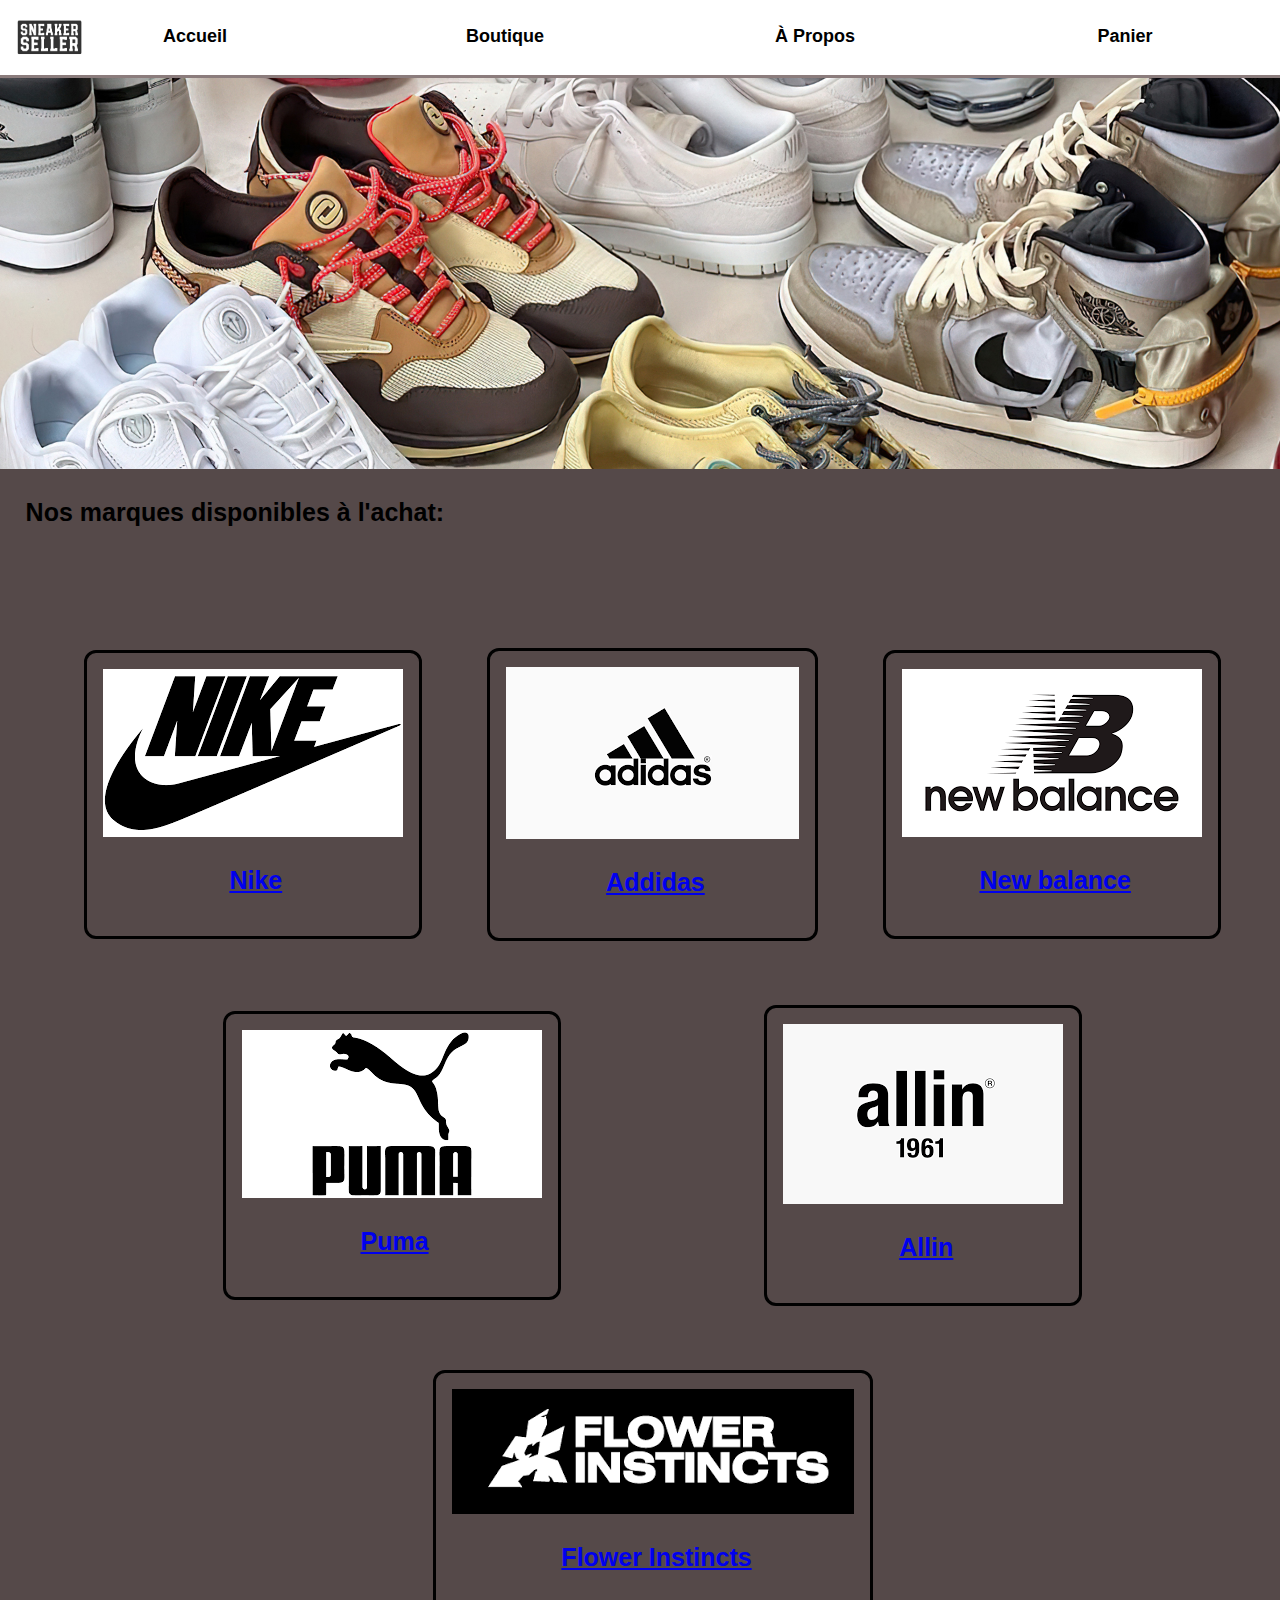
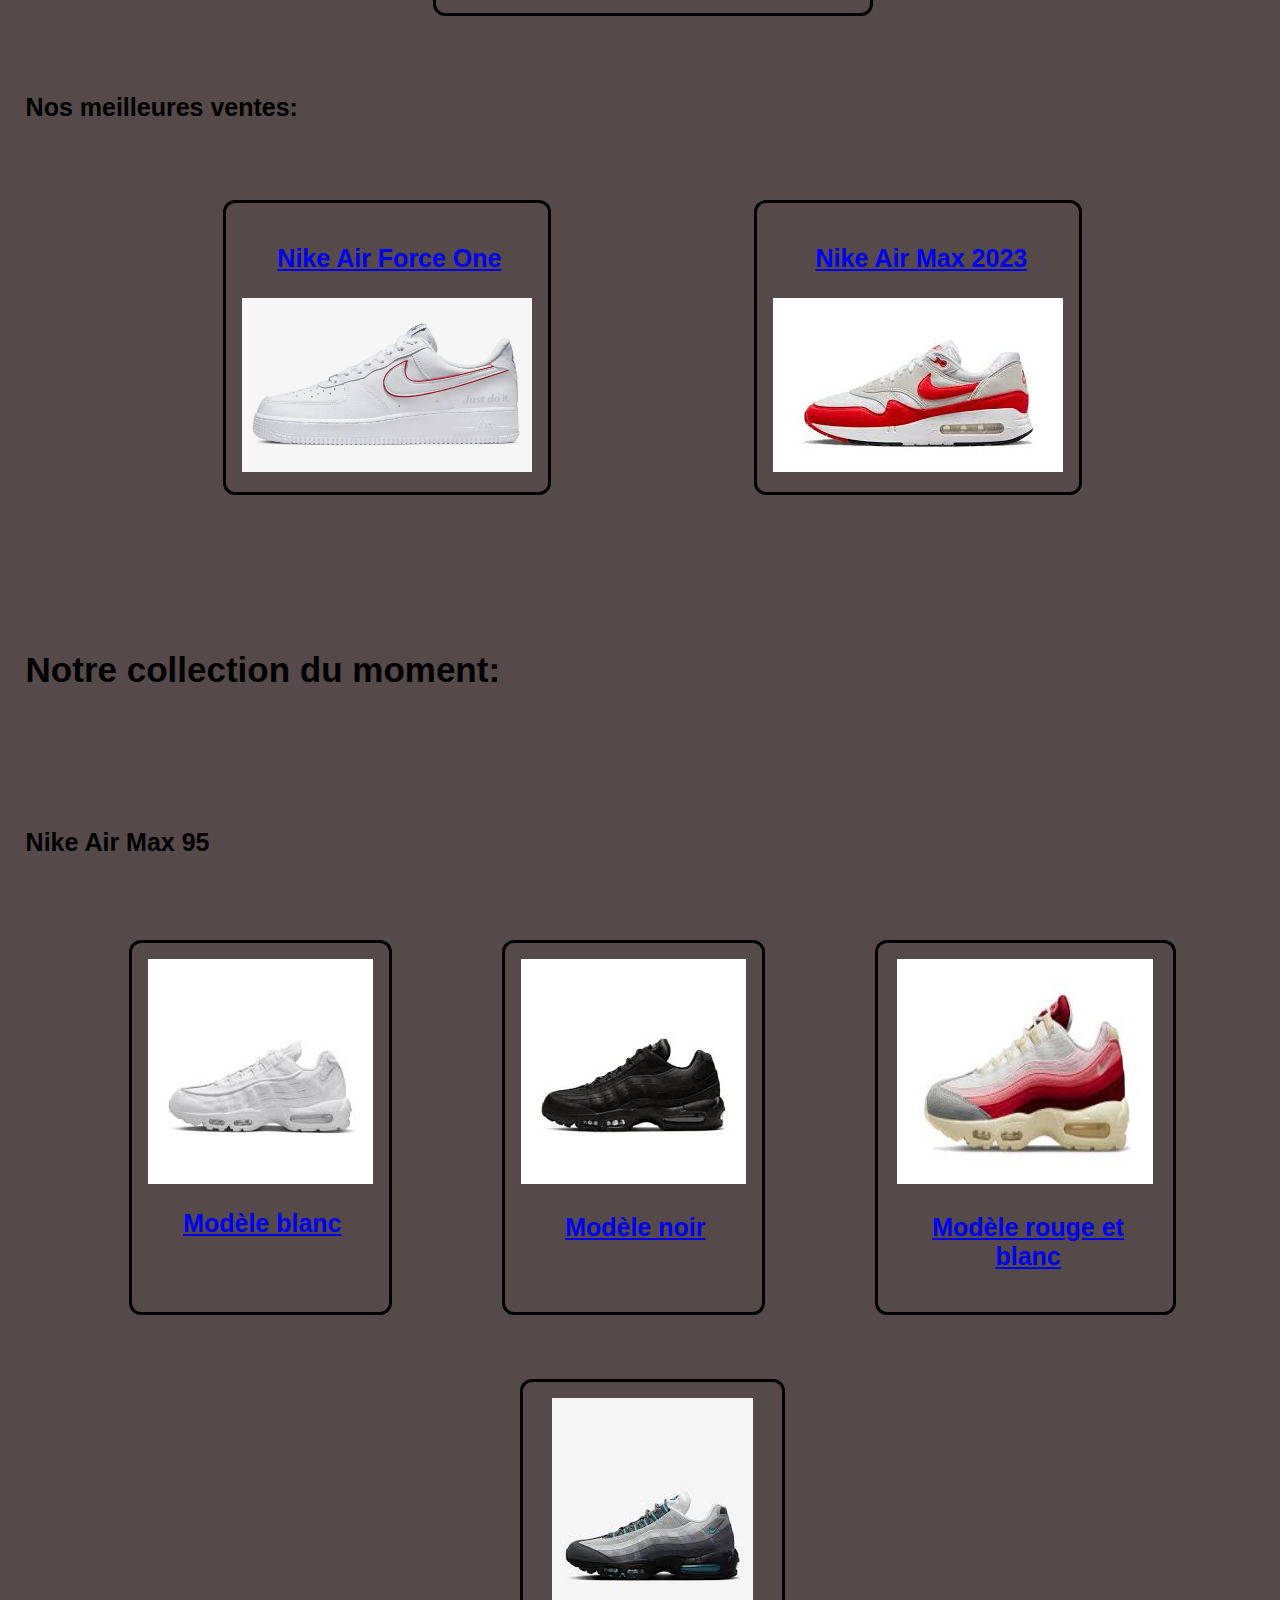
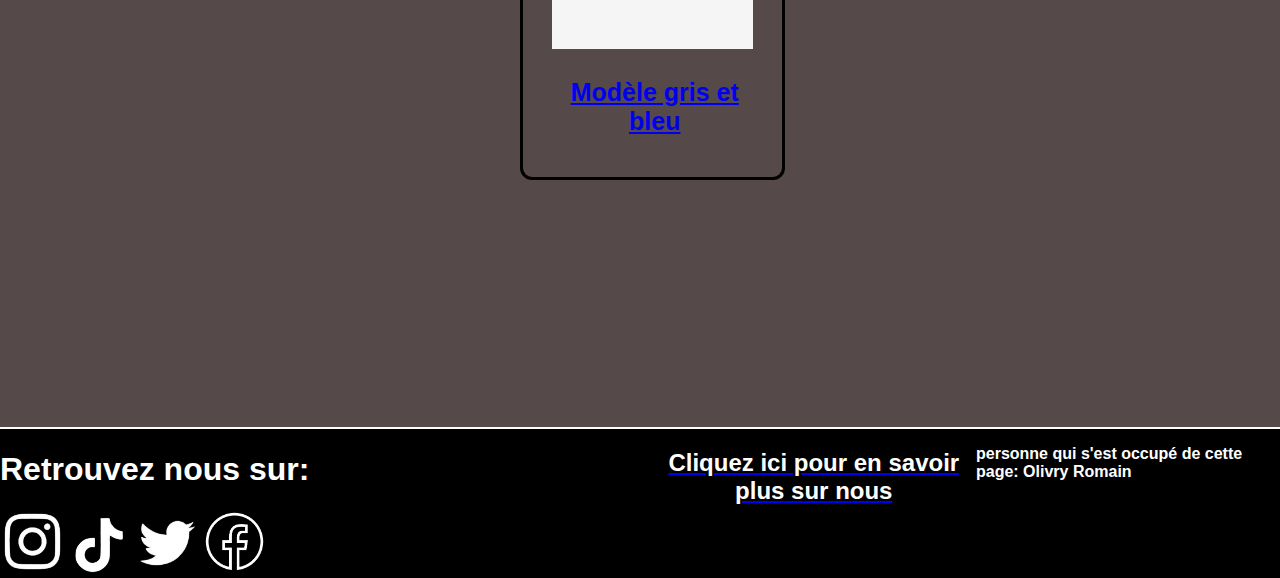
<file: index.html>
<!DOCTYPE html>
<html lang="en">
<head>
    <meta charset="UTF-8">
    <meta name="viewport" content="width=device-width, initial-scale=1.0">
    <title>Accueil</title>
    <link rel="icon" type="image/x-icon" href="image/logo.png">
    <link rel="stylesheet" href="index.css">
</head>
<body>
    <header>
        <nav class="menu">
            <ul>
                <li>
                    <div class="navbtn"><a href="index.html">Accueil</a></div>
                </li>
                <li>
                    <div class="navbtn"><a href="boutique.html">Boutique</a></div>
                </li>
                <li>
                    <div class="navbtn"><a href="aPropos.html">À Propos</a></div>
                </li>
                <li>
                    <div class="navbtn"><a href="panier.html">Panier</a></div>
                </li>
            </ul>
        </nav>
        <a href="index.html"><img class="menu3" src="image/logo.png"></a>
    </header>
        <section class="s1">
            <img class="fond" src="image/fond.jpg">
        </section>

    <section class="s2">
        <p class="presentation">Nos marques disponibles à l'achat:</p>
            <br>
            <ul class="marques">
                <div class="nike">
                    <a href="boutique.html"><img src="image/nikelogo.png" alt="">
                    <h3>Nike</h3></a>
                </div>
                <div class="addidas">
                    <a href="boutique.html"><img src="image/adidaslogo.png" alt="">
                    <h3>Addidas</h3></a>
                </div>
                <div class="NB">
                    <a href="boutique.html"><img src="image/NBlogo.png" alt="">
                    <h3>New balance</h3></a>
                </div>
                <div class="Puma">
                    <a href="boutique.html"><img src="image/pumalogo.png" alt="">
                    <h3>Puma</h3></a>
                </div>
                <div class="allin">
                    <a href="boutique.html"><img src="image/allinlogo.png" alt="">
                    <h3>Allin</h3></a>
                </div>
                <div class="FI">
                    <a href="boutique.html"><img src="image/FIlogo.png" alt="">
                    <h3>Flower Instincts</h3></a>
                </div>
            </ul>
    </section>
    <section>
        <h1 class="titre1">Nos meilleures ventes:</h1>
        <ul class="ventes">
            <div class="force1">
                <a href="boutique.html"><h3>Nike Air Force One</h3>
                <img src="image/airforceone.jpg" alt="" height="174" width="290"></a>
            </div>
            <div class="max2023">
                <a href="boutique.html"><h3>Nike Air Max 2023</h3>
                <img src="image/airmax2023.jpg" alt=""></a>
            </div>
        </ul>
    </section>
    <br>
    <br>
    <br>
    <section>
        <h1 class="titre2">Notre collection du moment:</h1>
        <br>
        <br>
        <br>
        <br>
        <br>
        <h3 class="titre3">Nike Air Max 95</h3>
        <ul class="collections">
            <div class="max951">
                <a href="boutique.html"><img src="image/airmax95B.jpg" alt="">
                <h3>Modèle blanc</h3></a>
            </div>
            <div class="max952">
                <a href="boutique.html"><img src="image/airmax95N.jpg" alt="">
                <h3>Modèle noir</h3></a>
            </div>
            <div class="max953">
                <a href="boutique.html"><img src="image/airmax95R.jpg" alt="" height="225" width="256">
                <h3>Modèle rouge et blanc</h3></a>
            </div>
            <div class="max954">
                <a href="boutique.html"><img src="image/airmax95blue.jpg" alt="">
                <h3>Modèle gris et bleu</h3></a>
            </div>
        </ul>
    </section>
    <footer>
        <div class="PiedDePage">
            <h1>Retrouvez nous sur:</h1>
            <div class="reseaux">
                <a href="#"><img src="image/instagram-removebg-preview.png" alt="" height="10%" width="10%"></a>
                <a href="#"><img src="image/tiktok-removebg-preview.png" alt=""height="9%" width="9%"></a>
                <a href="#"><img src="image/twitter-removebg-preview.png" alt=""height="10%" width="10%"></a>
                <a href="#"><img src="image/facebook.png" alt=""height="10%" width="10%"></a>
            </div>
        </div>
            <a href="aPropos.html"><h2 class="apropos"> Cliquez ici pour en savoir plus sur nous</h2></a>
        <p>personne qui s'est occupé de cette page: Olivry Romain </p>
    </footer>
</body>
</html>
</file>
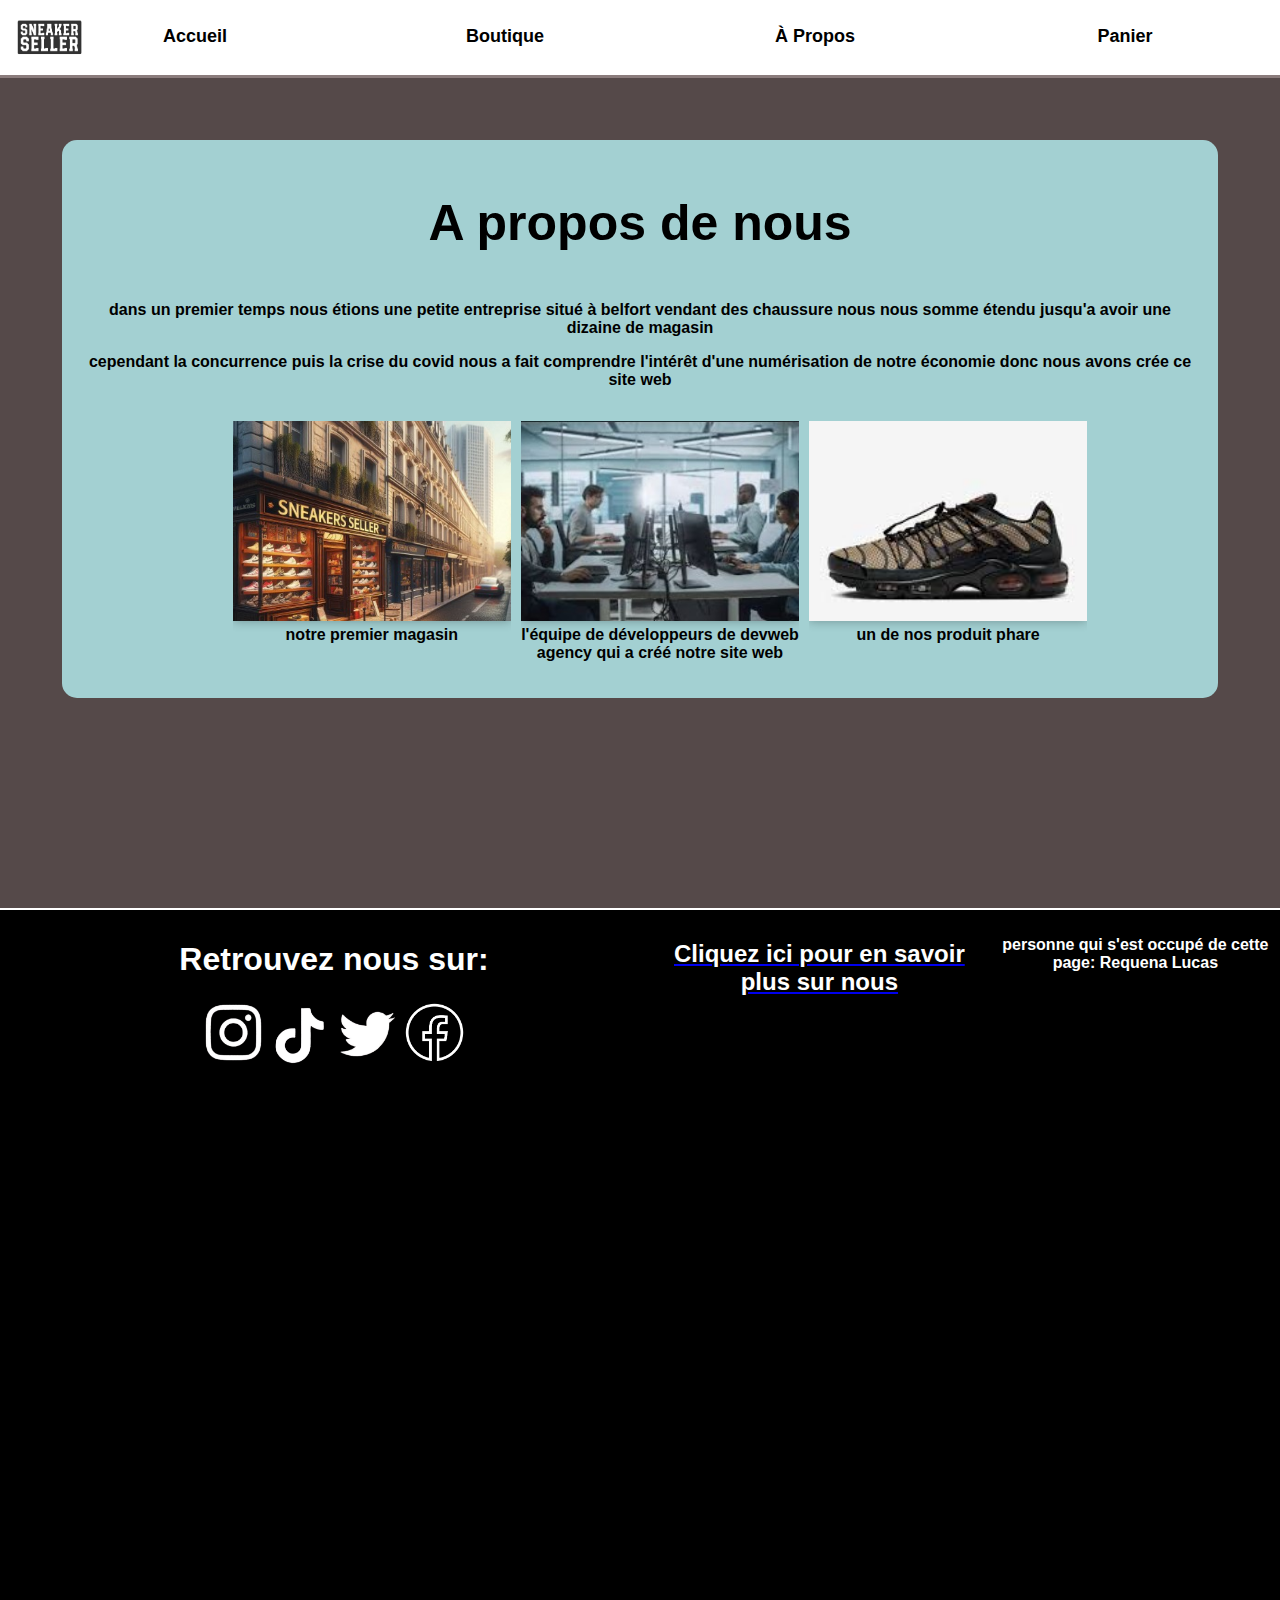
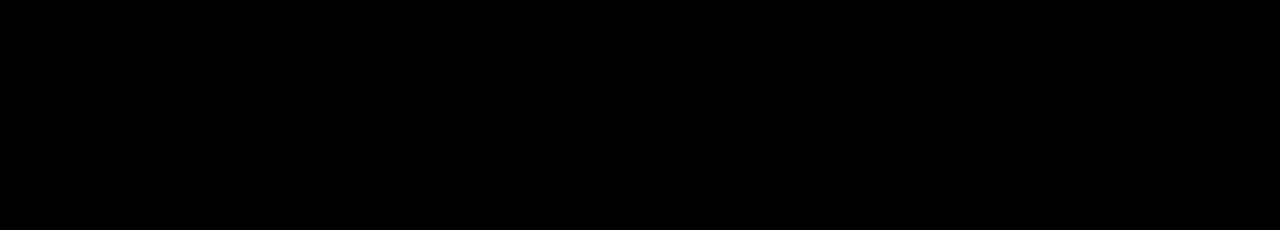
<file: aPropos.html>
<!DOCTYPE html>
<html lang="fr">
<head>
    <meta charset="UTF-8">
    <meta name="viewport" content="width=device-width, initial-scale=1.0">
    <title>A propos</title>
    <link rel="stylesheet" href="aPropos.css">
    <link rel="preconnect" href="https://fonts.googleapis.com">
    <link rel="preconnect" href="https://fonts.gstatic.com" crossorigin>
    
    <link rel="icon" type="image/x-icon" href="image/logo.png">
</head> 
<body>
    <header>
        <nav class="menu">
            <ul>
                <li>
                    <div class="navbtn"><a href="index.html">Accueil</a></div>
                </li>
                <li>
                    <div class="navbtn"><a href="boutique.html">Boutique</a></div>
                </li>
                <li>
                    <div class="navbtn"><a href="aPropos.html">À Propos</a></div>
                </li>
                <li>
                    <div class="navbtn"><a href="panier.html">Panier</a></div>
                </li>
            </ul>
        </nav>
        <a href="index.html"><img class="menu3" src="image/logo.png"></a>
    </header>

    <main class="content">
        <div class="flex-container">
            <section class="section_title">
                <h1>A propos de nous</h1>
            </section>
            <section class="description">
                <p> dans un premier temps nous étions une petite entreprise situé à belfort vendant des chaussure nous nous somme étendu jusqu'a avoir une dizaine de magasin</p>
                <p>cependant la concurrence puis la crise du covid nous a fait comprendre l'intérêt d'une numérisation de notre économie donc nous avons crée ce site web</p>
            </section>
            <section class="images">
                <ul>
                    <li>
                        <div data-text="notre premier magasin"><img src="image/ure.jpg" alt="magasin"></div>
                        <span>notre premier magasin</span>
                    </li>
                    <li>
                        <div data-text="l'équipe de développeurs de devweb agency qui a créé notre site web"><img src="image/chauss.jpg" alt="equipe dev"></div>
                        <span>l'équipe de développeurs de devweb agency qui a créé notre site web</span>
                    </li>
                    <li>
                        <div data-text="un de nos produit phare"><img src="image/chôsur.jpg" alt="chaussure"></div>
                        <span>un de nos produit phare</span>
                    </li>
                </ul>
            </section>
            
            
        </div>
    </main>
    

    <footer>
        <div class="PiedDePage">
            <h1>Retrouvez nous sur:</h1>
            <div class="reseaux">
                <a href="#"><img src="image/instagram-removebg-preview.png" alt="" height="10%" width="10%"></a>
                <a href="#"><img src="image/tiktok-removebg-preview.png" alt=""height="9%" width="9%"></a>
                <a href="#"><img src="image/twitter-removebg-preview.png" alt=""height="10%" width="10%"></a>
                <a href="#"><img src="image/facebook.png" alt=""height="10%" width="10%"></a>
            </div>
        </div>
            <a href="aPropos.html"><h2 class="apropos"> Cliquez ici pour en savoir plus sur nous</h2></a>
        <p>personne qui s'est occupé de cette page: Requena Lucas </p>
    </footer>
</body>
</html>
</file>
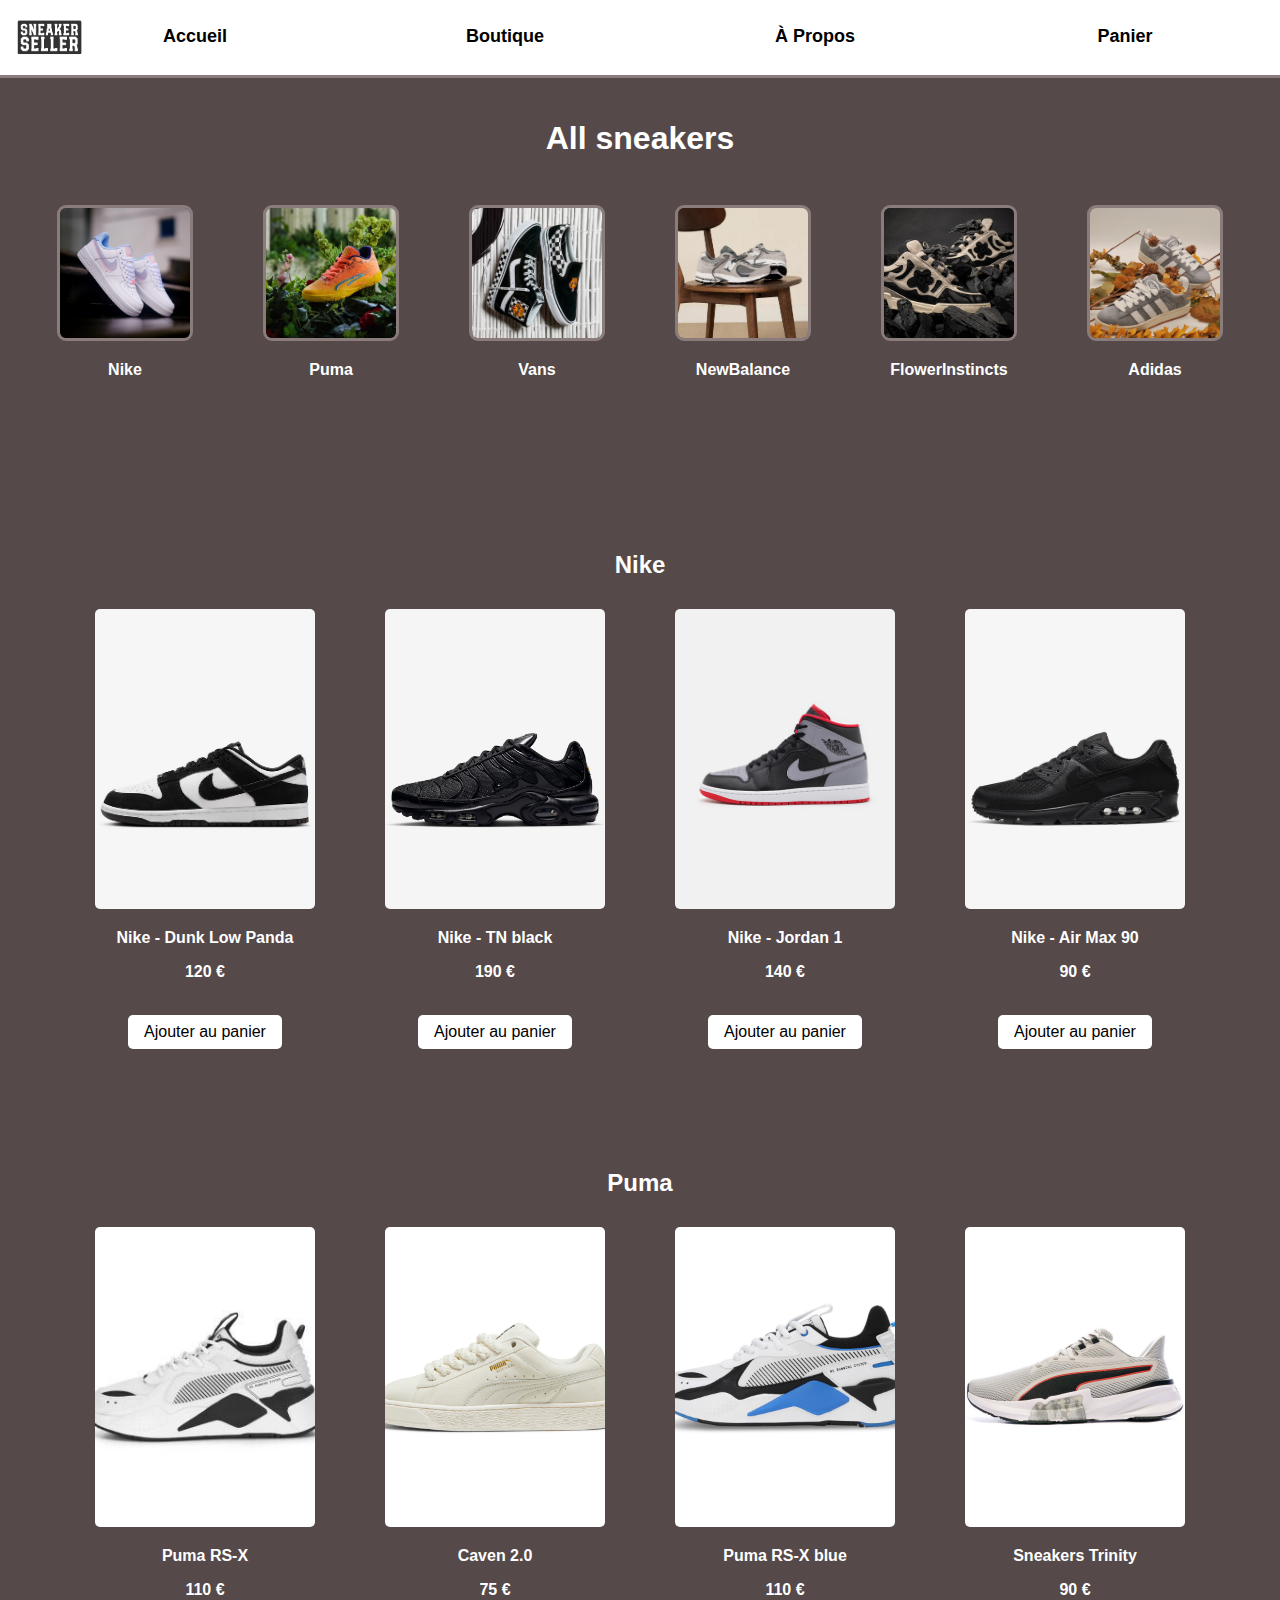
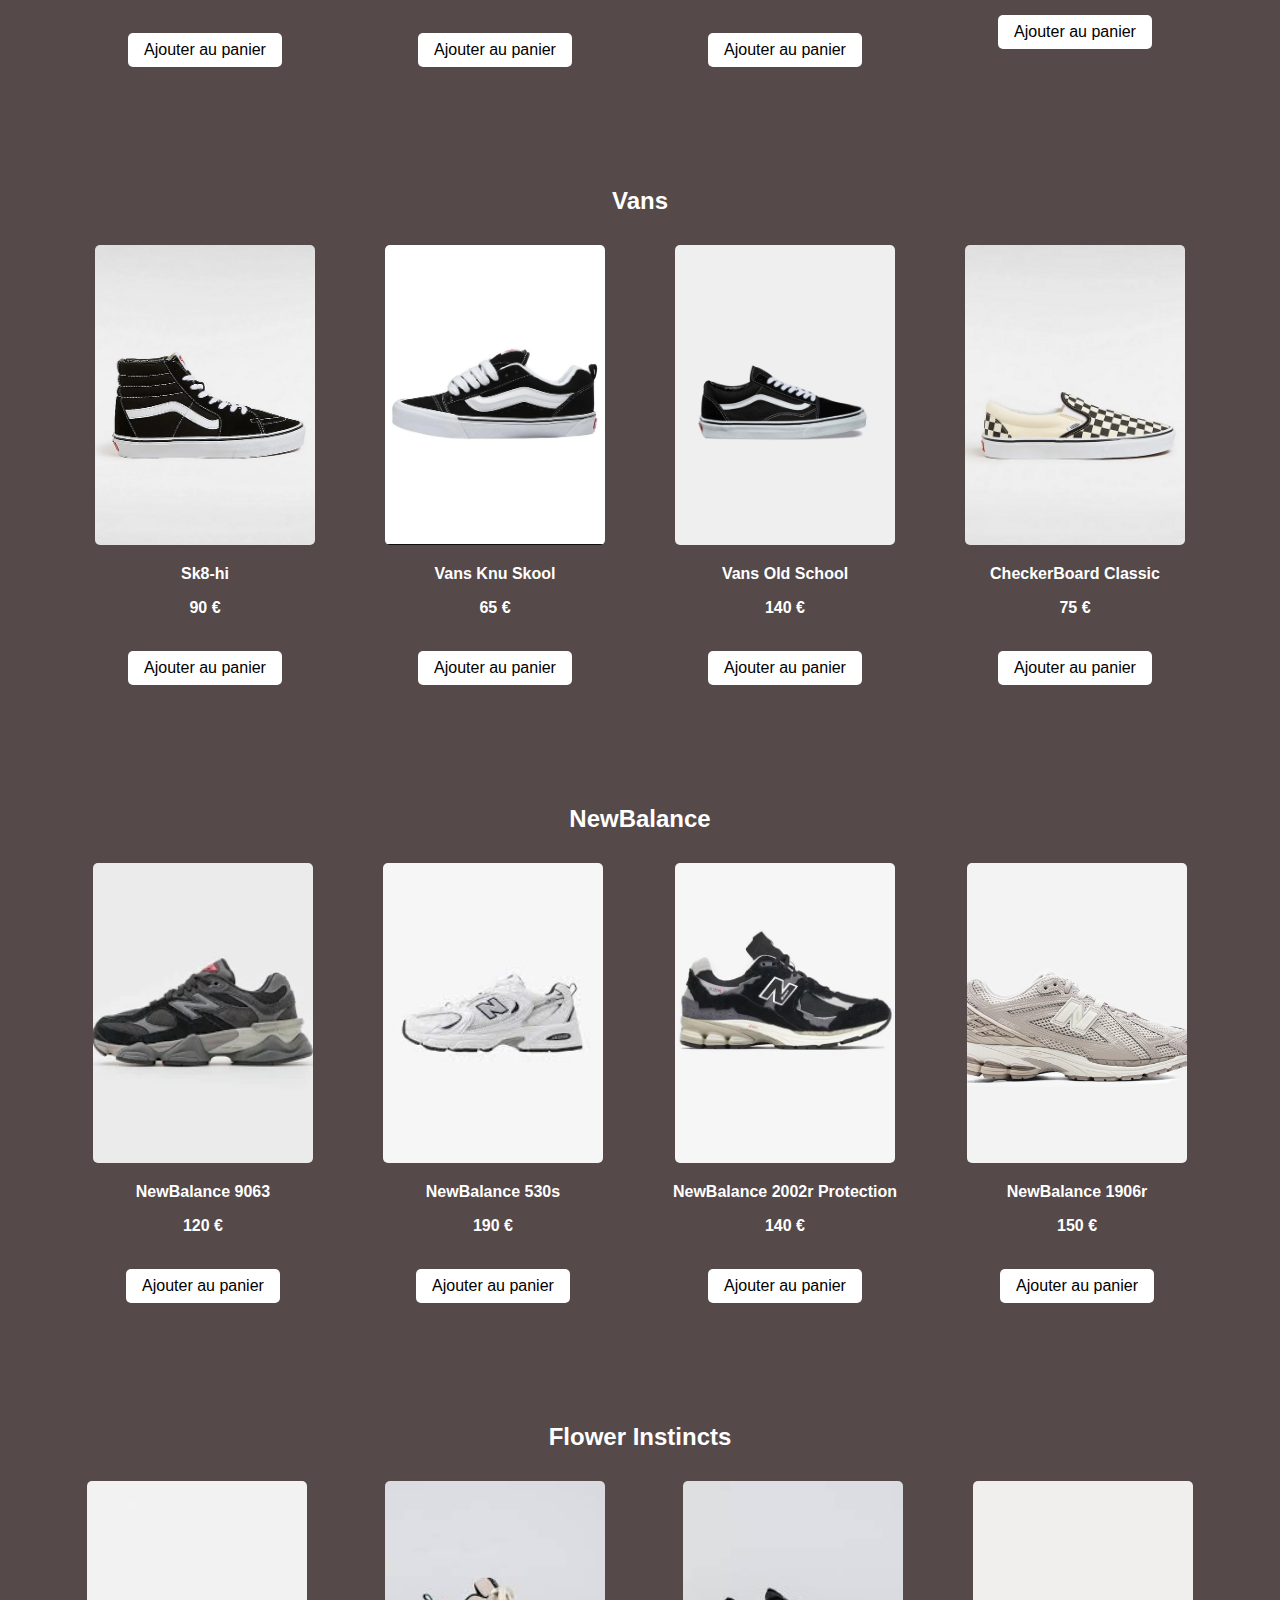
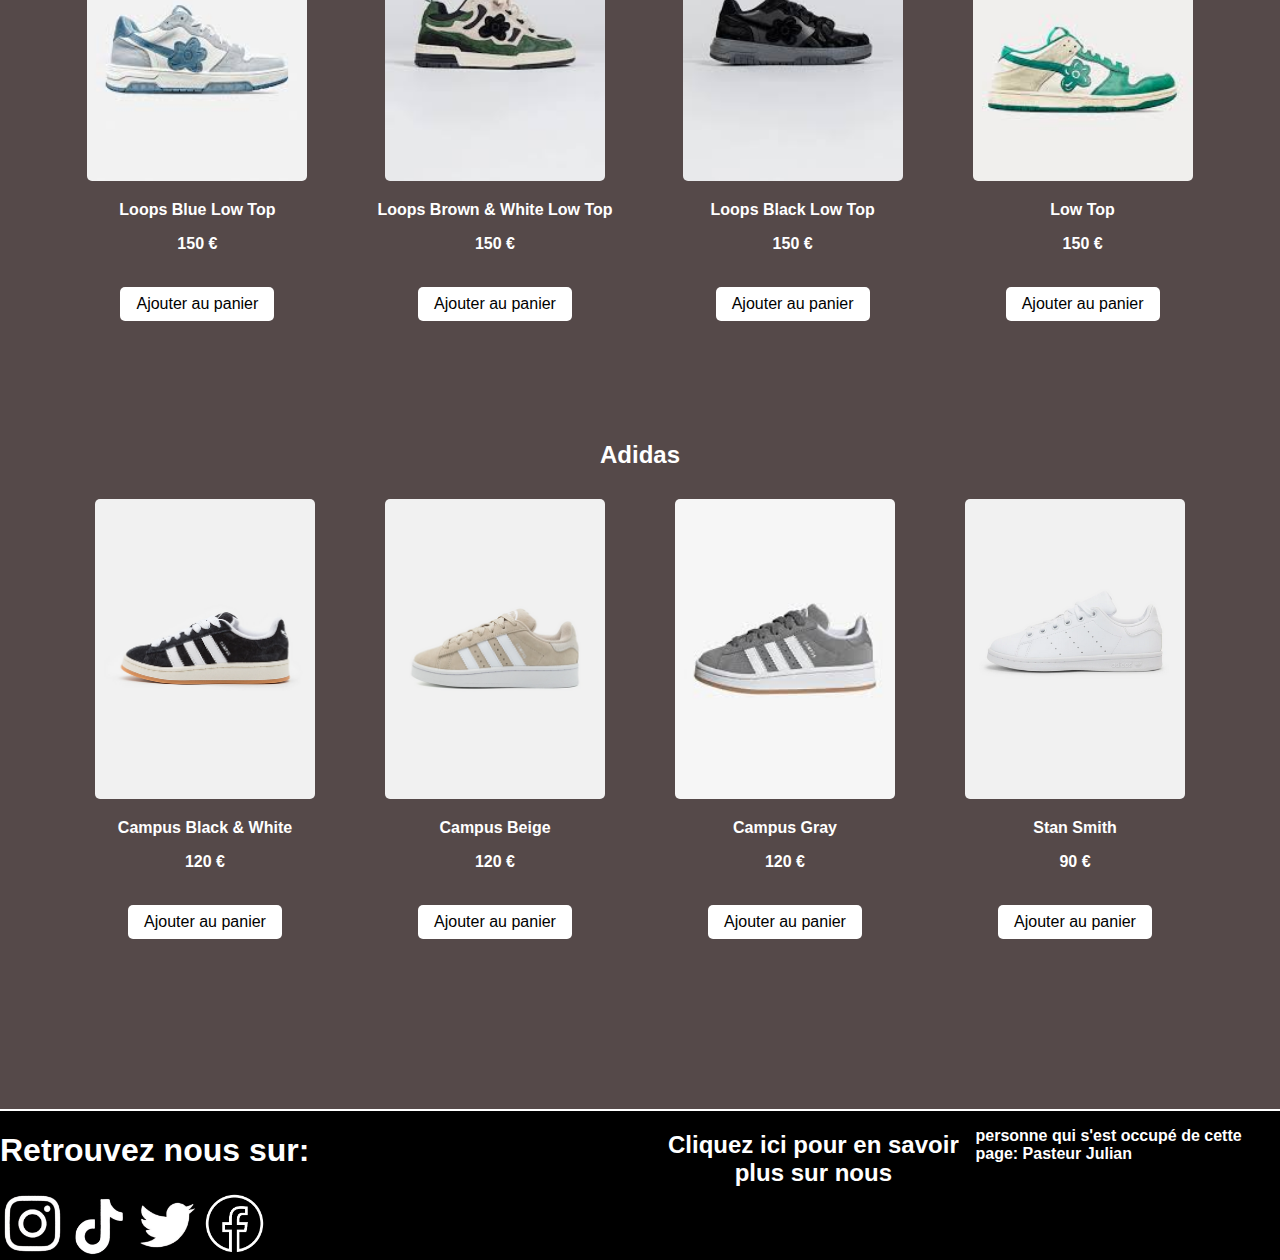
<file: boutique.html>
<!DOCTYPE html>
<html lang="fr">
<head>
    <meta charset="UTF-8">
    <meta name="viewport" content="width=device-width, initial-scale=1.0">
    <title>Boutique</title>
    <link href="boutique.css" rel="stylesheet" type="text/css">
    <link rel="icon" type="image/x-icon" href="image/logo.png">
</head> 
<body>
    <header>
        <nav class="menu">
            <ul>
                <li>
                    <div class="navbtn"><a href="index.html">Accueil</a></div>
                </li>
                <li>
                    <div class="navbtn"><a href="boutique.html">Boutique</a></div>
                </li>
                <li>
                    <div class="navbtn"><a href="aPropos.html">À Propos</a></div>
                </li>
                <li>
                    <div class="navbtn"><a href="panier.html">Panier</a></div>
                </li>
            </ul>
        </nav>
        <a href="index.html"><img class="menu3" src="image/logo.png"></a>
    </header>
    <h1 class="titre">All sneakers</h1><br>
    <section class="tout">
        <div class="container withgap">
            <a href="#nike"><div class="items"><img class="img" src="image/nike.jpg"><p>Nike</p><p class="ajout"></p></div></a>
            <a href="#puma"><div class="items"><img class="img" src="image/puma.png"><p>Puma</p><p class="ajout"></p></div></a>
            <a href="#vans"><div class="items"><img class="img" src="image/vans.png"><p>Vans</p><p class="ajout"></p></div></a>
            <a href="#newbalance"><div class="items"><img class="img" src="image/newbalance.png"><p>NewBalance</p><p class="ajout"></p></div></a>
            <a href="#flowerinstincts"><div class="items"><img class="img" src="image/flowerinstincts.png"><p>FlowerInstincts</p><p class="ajout"></p></div></a>
            <a href="#adidas"><div class="items"><img class="img" src="image/adidas.png"><p>Adidas</p><p class="ajout"></p></div></a>
        </div>
    </section>
    <br>
    <br>
    <h2 class="titre">Nike</h2>
    <section id="nike" class="tout">
        <div class="container2 withgap">
            <div>
                <a target="_blank" href="https://www.nike.com/fr/t/chaussure-dunk-low-retro-se-leather-suede-pour-FNR7Gt/FQ8249-100">
                    <div class="items1">
                        <img class="img1" src="image/nike1.png">
                    </div>
                    <p>Nike - Dunk Low Panda</p>
                    <p>120 €</p>
                    <br>
                </a>
                <a href="panier.html">
                    <button class="bouton">Ajouter au panier</button>
                </a>
            </div>
            <div>
                <a target="_blank" href="https://www.nike.com/fr/t/chaussure-air-max-plus-pour-x9kqkJ/604133-050">
                    <div class="items1">
                        <img class="img1" src="image/nike2.jpg">
                    </div>
                    <p>Nike - TN black</p>
                    <p>190 €</p>
                    <br>
                </a>
                <a href="panier.html">
                    <button class="bouton">Ajouter au panier</button>
                </a>
            </div>
            <div>
                <a target="_blank" href="https://www.nike.com/fr/t/chaussure-air-jordan-1-mid-pour-8KzLMC/DV0991-101">
                    <div class="items1">
                        <img class="img1" src="image/nike3.png">
                    </div>
                    <p>Nike - Jordan 1</p>
                    <p>140 €</p>
                    <br>
                </a>
                <a href="panier.html">
                    <button class="bouton">Ajouter au panier</button>
                </a>
            </div>
            <div>
                <a target="_blank" href="https://www.nike.com/fr/t/chaussure-air-max-90-pour-sGGd8H/CN8490-003">
                    <div class="items1">
                        <img class="img1" src="image/nike4.png">
                    </div>
                    <p>Nike - Air Max 90</p>
                    <p>90 €</p>
                    <br>
                </a>
                <a href="panier.html">
                    <button class="bouton">Ajouter au panier</button>
                </a>
            </div>
        </div>
    </section>
    <h2 class="titre">Puma</h2>
    <section id="puma" class="tout">
        <div class="container2 withgap">
            <div>
                <a target="_blank" href="https://eu.puma.com/fr/fr/pd/sneakers-rs-x-efekt-setp/4067979701600.html?utm_source=google&utm_medium=cpc&utm_campaign=PMAX_GGL_FR_FR_CM_Low_SEA&gad_source=1&gclid=Cj0KCQjwpvK4BhDUARIsADHt9sSk5tOV7UU5VUFzBPxi-PA7j_7qzCorF1LZ7yk33C4vfvvqDSqBsScaAutZEALw_wcB">
                    <div class="items1">
                        <img class="img1" src="image/puma4.jpg">
                    </div>
                    <p>Puma RS-X</p>
                    <p>110 €</p>
                    <br>
                </a>
                <a href="panier.html">
                    <button class="bouton">Ajouter au panier</button>
                </a>
            </div>
            <div>
                <a target="_blank" href="https://eu.puma.com/fr/fr/pd/sneakers-caven%C2%A02.0/4099683251331.html?utm_source=google&utm_medium=cpc&utm_campaign=PMAX_GGL_FR_FR_CM_Low_SEA&gad_source=1&gclid=Cj0KCQjwpvK4BhDUARIsADHt9sSHZiZrsVIqSFgEI93iQ6rLORx1jt0v3fxRkNtepLX9apvywFa0yTYaAgJnEALw_wcB">
                    <div class="items1">
                        <img class="img1" src="image/puma2.jpg">
                    </div><p>Caven 2.0</p>
                    <p>75 €</p>
                    <br>
                </a>
                <a href="panier.html">
                    <button class="bouton">Ajouter au panier</button>
                </a>
            </div>
            <div>
                <a target="_blank" href="https://eu.puma.com/fr/fr/pd/sneakers-rs-x-heritage/4067979335584.html?utm_source=google&utm_medium=cpc&utm_campaign=PMAX_GGL_FR_FR_CM_Low_SEA&gad_source=1&gclid=Cj0KCQjwpvK4BhDUARIsADHt9sQ0cXlludzEhfCjPMp4eQp4ptqO4s7V4-9_sVmOh_gWzCaDMXtYil0aAg14EALw_wcB">
                    <div class="items1">
                        <img class="img1" src="image/puma3.jpg">
                    </div>
                    <p>Puma RS-X blue</p>
                    <p>110 €</p>
                    <br>
                </a>
                <a href="panier.html">
                    <button class="bouton">Ajouter au panier</button>
                </a>
            </div>
            <div>
                <a target="_blank" href="https://eu.puma.com/fr/fr/pd/sneakers-trinity-lite-homme/389292.html?dwvar_389292_color=27">
                    <div class="items1">
                        <img class="img1" src="image/puma1.jpg">
                    </div>
                    <p>Sneakers Trinity</p>
                    <p>90 €</p>
                </a>
                <a href="panier.html">
                    <button class="bouton">Ajouter au panier</button>
                </a>
            </div>
        </div>
    </section>
    <h2 class="titre">Vans</h2>
    <section id="vans" class="tout">
        <div class="container2 withgap">
            <div>
                    <a target="_blank" href="https://www.vans.fr/shop/fr/vans-fr/chaussures-sk8-hi-vn000d5ib8c?gad_source=1&utm_source=CJ&utm_medium=Affiliate-CJ&utm_campaign=AFFILIATES_FR&utm_content=Genie+Shopping+CSS&CJEVENT=16c679fe93da11ef8315edcb0a18ba74">
                    <div class="items1">
                        <img class="img1" src="image/vans1.png">
                    </div>
                    <p>Sk8-hi</p>
                    <p>90 €</p>
                    <br>
                    </a>
                    <a href="panier.html">
                        <button class="bouton">Ajouter au panier</button>
                    </a>
                </div>
                <div>
                    <a target="_blank" href="https://www.vans.fr/shop/fr/vans-fr/chaussures-knu-skool-vn0009qc6bt?gad_source=1&utm_source=CJ&utm_medium=Affiliate-CJ&utm_campaign=AFFILIATES_FR&utm_content=Genie+Shopping+CSS&CJEVENT=00be964093da11ef809b00d00a18b8f7">
                        <div class="items1">
                            <img class="img1" src="image/vans2.png">
                        </div>
                        <p>Vans Knu Skool</p>
                        <p>65 €</p>
                        <br>
                    </a>
                    <a href="panier.html">
                        <button class="bouton">Ajouter au panier</button>
                    </a>
                </div>
                <div>
                    <a target="_blank" href="https://www.vans.fr/shop/fr/vans-fr/chaussures-old-skool-vn000d3hy28?gad_source=1&utm_source=CJ&utm_medium=Affiliate-CJ&utm_campaign=AFFILIATES_FR&utm_content=Genie+Shopping+CSS&CJEVENT=310601ee93da11ef818b68740a18ba73">
                        <div class="items1">
                            <img class="img1" src="image/vans3.jpg">
                        </div>
                        <p>Vans Old School</p>
                        <p>140 €</p>
                        <br>
                    </a>
                    <a href="panier.html">
                        <button class="bouton">Ajouter au panier</button>
                    </a>
                </div>
                <div>
                    <a target="_blank" href="https://www.vans.fr/shop/fr/vans-fr/chaussures-checkerboard-classic-slip-on-vn000eyebww?utm_source=CJ&utm_medium=Affiliate-CJ&utm_campaign=AFFILIATES_FR&utm_content=Global+Decibel+SL&CJEVENT=4df6a87d93da11ef82d100c70a18b8f9">
                        <div class="items1">
                            <img class="img1" src="image/vans4.png">
                        </div>
                        <p>CheckerBoard Classic</p>
                        <p>75 €</p>
                        <br>
                    </a>
                    <a href="panier.html">
                        <button class="bouton">Ajouter au panier</button>
                    </a>   
                </div>             
            </div>
        </section>
        <h2 class="titre">NewBalance</h2>
        <section id="newbalance" class="tout">
            <div class="container2 withgap">
                <div>
                    <a target="_blank" href="https://www.newbalance.fr/fr/pd/9060/U9060BLK-D-09.html?cq_src=google_ads&cq_cmp=17430655887&undefined=cq_con%3D&undefined=cq_term%3D&cq_med=pla&undefined=cq_plac%3D&cq_net=x&undefined=cq_pos%3D&cq_plt=gp&gad_source=1&gclid=Cj0KCQjwpvK4BhDUARIsADHt9sT8eBwLHxE9brzMjdJQ7s1sfmFHoU-dVqJUgeibQK2IProWltBeZRoaAqGNEALw_wcB&gclsrc=aw.ds">
                        <div class="items1">
                            <img class="img1" src="image/newbalance1.png">
                        </div>
                        <p>NewBalance 9063</p>
                        <p>120 €</p>
                        <br>
                    </a>
                    <a href="panier.html">
                        <button class="bouton">Ajouter au panier</button>
                    </a>
                </div>
                <div>
                    <a target="_blank" href="https://www.newbalance.fr/pd/530/MR530SG-D-045.html?cq_src=google_ads&cq_cmp=17430655887&cq_con=&cq_term=&cq_med=pla&cq_plac=&cq_net=x&cq_pos=&cq_plt=gp&gad_source=1&gclid=Cj0KCQjwpvK4BhDUARIsADHt9sRRruFfP15i8aEZfTY9ZlPDL64seBY_TXUdqbro8oKikQjVQdh6wFcaAhL4EALw_wcB&gclsrc=aw.ds">
                        <div class="items1">
                            <img class="img1" src="image/newbalance2.jpg">
                        </div>
                        <p>NewBalance 530s</p>
                        <p>190 €</p>
                        <br>
                    </a>
                    <a href="panier.html">
                        <button class="bouton">Ajouter au panier</button>
                    </a>
                </div>
                <div>
                    <a target="_blank" href="https://www.prime-sneaker.shop/sneaker/new-balance-2002r-protection-pack-black-grey/?attribute_pa_pointure-nb=45-eu&gad_source=1&gclid=Cj0KCQjwpvK4BhDUARIsADHt9sSiAch1P3gFpjpHY1ygMma0YO9yg6Uexd-NnX-1IPvsmyofRuA0hMoaAk2wEALw_wcB">
                        <div class="items1">
                            <img class="img1" src="image/newbalance3.png">
                        </div>
                        <p>NewBalance 2002r Protection</p>
                        <p>140 €</p>
                        <br>
                    </a>
                    <a href="panier.html">
                        <button class="bouton">Ajouter au panier</button>
                    </a>
                </div>
                <div>
                    <a target="_blank" href="https://www.newbalance.fr/fr/pd/1906r/M1906RV1-47449.html?dwvar_M1906RV1-47449_style=M1906REL">
                        <div class="items1">
                            <img class="img1" src="image/newbalance4.png">
                        </div>
                        <p>NewBalance 1906r</p>
                        <p>150 €</p>
                        <br>
                    </a>
                    <a href="panier.html">
                        <button class="bouton">Ajouter au panier</button>
                    </a>
                </div>
            </div>  
        </section>
        <h2 class="titre">Flower Instincts</h2>
        <section class="tout">
            <div class="container2 withgap">
            <div>
                <a target="_blank" href="https://www.flowerinstincts.com/products/sneaker-flower-loops-blue?srsltid=AfmBOoq3L63msK8PB-6ujzd7v-SNRxCSHuwcsOAJOh6BLE9mFBeIO1TZ">
                    <div class="items1">
                        <img id="flowerinstincts" class="img1" src="image/flowerinstincts1.jpg">
                    </div>
                    <p>Loops Blue Low Top</p>
                    <p>150 €</p>
                    <br>
                </a>
                <a href="panier.html">
                    <button class="bouton">Ajouter au panier</button>
                </a>
            </div>
            <div>
                <a target="_blank" href="https://www.flowerinstincts.com/products/bretton-woods-sneakers">
                    <div class="items1">
                        <img class="img1" src="image/flowerinstincts2.jpg">
                    </div>
                    <p>Loops Brown & White Low Top</p>
                    <p>150 €</p>
                    <br>
                </a>
                <a href="panier.html">
                    <button class="bouton">Ajouter au panier</button>
                </a>
            </div>
            <div>
                <a target="_blank" href="https://www.flowerinstincts.com/products/black-ash-sneakers">
                    <div class="items1">
                        <img class="img1" src="image/flowerinstincts3.jpg">
                    </div>
                    <p>Loops Black Low Top</p>
                    <p>150 €</p>
                    <br>
                </a>
                <a href="panier.html">
                    <button class="bouton">Ajouter au panier</button>
                </a>
            </div>
            <div>
                <a target="_blank" href="https://www.flowerinstincts.com/products/sneakers-cloud-berry-1">
                    <div class="items1">
                        <img class="img1" src="image/flowerinstincts4.jpg">
                    </div>
                    <p>Low Top</p>
                    <p>150 €</p>
                    <br>
                </a>
                <a href="panier.html">
                    <button class="bouton">Ajouter au panier</button>
                </a>
            </div>
        </div>
    </section>
    <h2 class="titre">Adidas</h2>
    <section id="adidas" class="tout">
        <div class="container2 withgap">
            <div>
                <a target="_blank" href="https://www.adidas.fr/chaussure-campus-00s/HQ8708.html">
                    <div class="items1">
                        <img class="img1" src="image/adidas1.png">
                    </div>
                    <p>Campus Black & White</p>
                    <p>120 €</p>
                    <br>
                </a>
                <a href="panier.html">
                    <button class="bouton">Ajouter au panier</button>
                </a>
            </div>
            <div>
                <a target="_blank" href="https://www.adidas.fr/chaussure-campus-00s/JI4461.html">
                    <div class="items1">
                        <img class="img1" src="image/adidas2.png">
                    </div>
                    <p>Campus Beige</p>
                    <p>120 €</p>
                    <br>
                </a>
                <a href="panier.html">
                    <button class="bouton">Ajouter au panier</button>
                </a>
            </div>
            <div>
                <a target="_blank" href="https://www.adidas.fr/chaussure-campus-00s/HQ6507.html">
                    <div class="items1">
                        <img class="img1" src="image/adidas3.jpg">
                    </div>
                    <p>Campus Gray</p>
                    <p>120 €</p>
                    <br>
                </a>
                <a href="panier.html">
                    <button class="bouton">Ajouter au panier</button>
                </a>
            </div>
            <div>
                <a target="_blank" href="https://www.adidas.fr/chaussure-stan-smith/IF7002.html">
                    <div class="items1">
                        <img class="img1" src="image/adidas4.png">
                    </div>
                    <p>Stan Smith</p>
                    <p>90 €</p>
                    <br>
                </a>
                <a href="panier.html">
                    <button class="bouton">Ajouter au panier</button>
                </a>
            </div>
        </div>
    </section>
    <footer>
        <div class="PiedDePage">
            <h1>Retrouvez nous sur:</h1>
            <div class="reseaux">
                <a href="#"><img src="image/instagram-removebg-preview.png" alt="" height="10%" width="10%"></a>
                <a href="#"><img src="image/tiktok-removebg-preview.png" alt=""height="9%" width="9%"></a>
                <a href="#"><img src="image/twitter-removebg-preview.png" alt=""height="10%" width="10%"></a>
                <a href="#"><img src="image/facebook.png" alt=""height="10%" width="10%"></a>
            </div>
        </div>
            <a href="aPropos.html"><h2 class="apropos"> Cliquez ici pour en savoir plus sur nous</h2></a>
        <p>personne qui s'est occupé de cette page: Pasteur Julian </p>
    </footer>
</body>
</html>
</file>
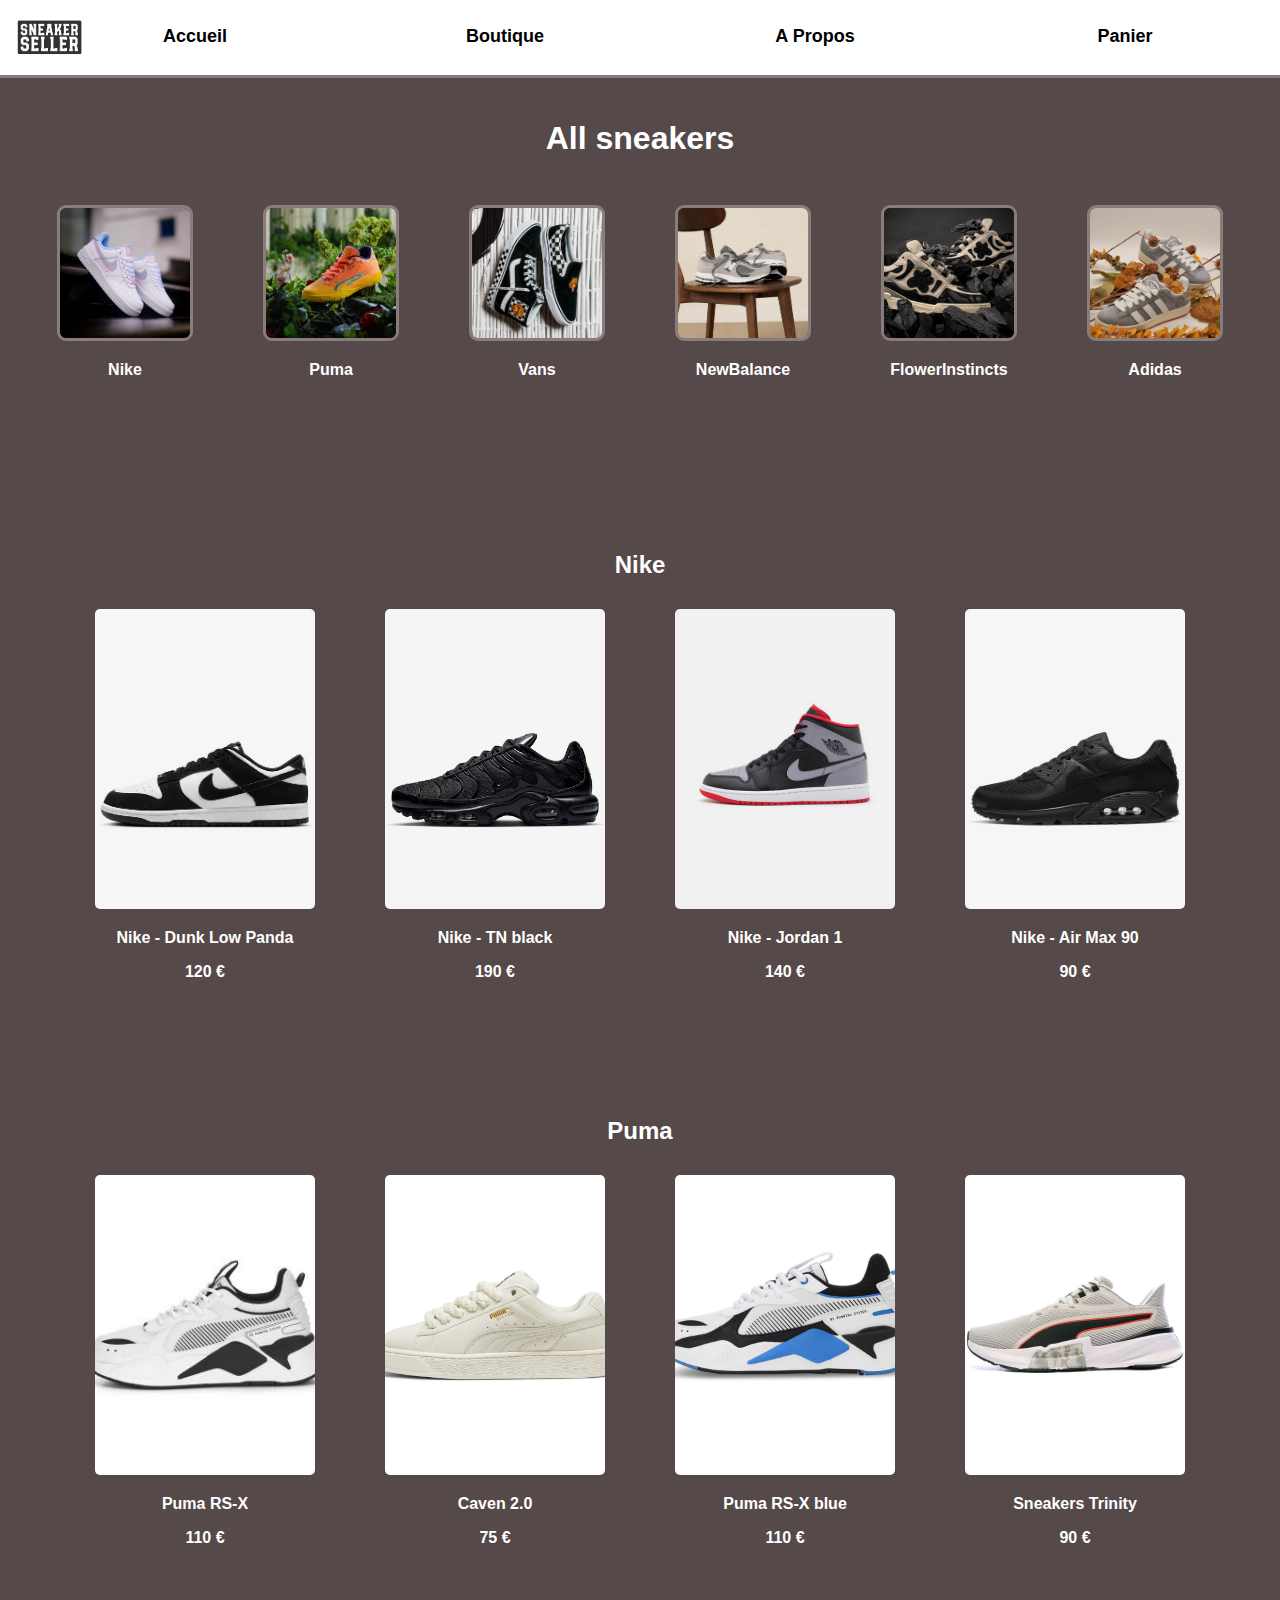
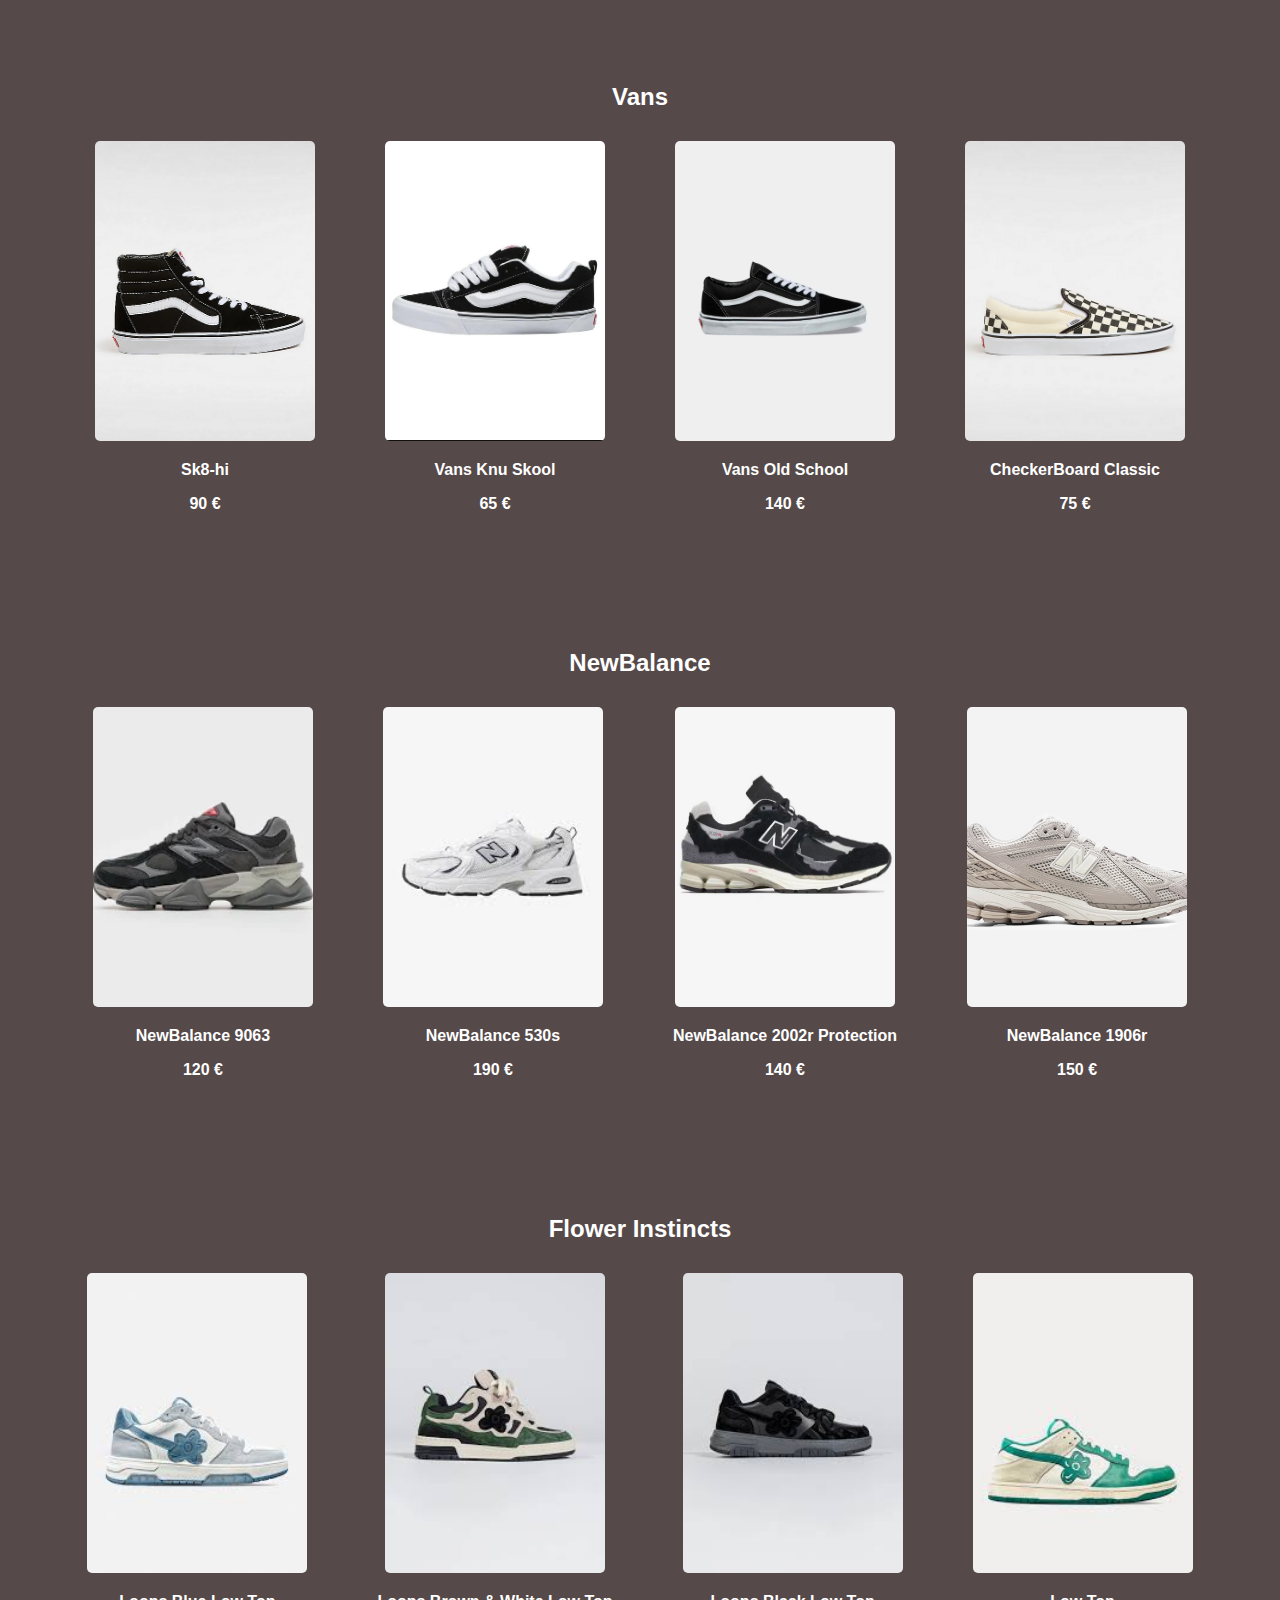
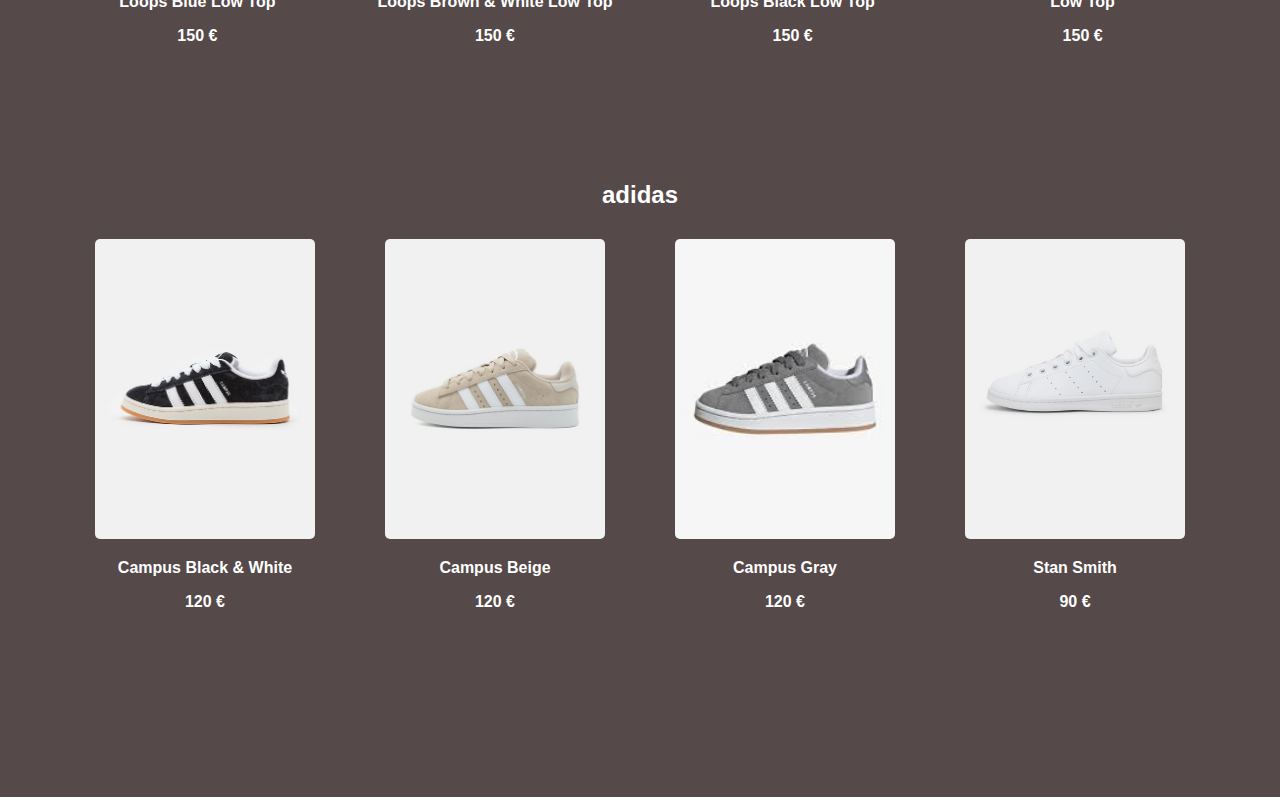
<file: jeuxvideos.html>
<!DOCTYPE html>
<html lang="fr">
<head>
    <meta charset="UTF-8">
    <meta name="viewport" content="width=device-width, initial-scale=1.0">
    <title>Boutique</title>
    <link href="boutique.css" rel="stylesheet" type="text/css">
    <link rel="icon" type="image/x-icon" href="image/logo.png">
</head> 
<body>
    <header>
        <nav class="menu">
            <ul>
                <li>
                    <div class="navbtn"><a href="index.html">Accueil</a></div>
                </li>
                <li>
                    <div class="navbtn"><a href="jeuxvideos.html">Boutique</a></div>
                </li>
                <li>
                    <div class="navbtn"><a href="aPropos.html">A Propos</a></div>
                </li>
                <li>
                    <div class="navbtn"><a href="finances.html">Panier</a></div>
                </li>
            </ul>
        </nav>
        <a href="index.html"><img class="menu3" src="image/logo.png"></a>
    </header>
    <h1 class="titre">All sneakers</h1><br>
    <section class="tout">
        <div class="container withgap">
            <a href="#nike"><div class="items"><img class="img" src="image/nike.jpg"><p>Nike</p></div></a>
            <a href="#puma"><div class="items"><img class="img" src="image/puma.png"><p>Puma</p></div></a>
            <a href="#vans"><div class="items"><img class="img" src="image/vans.png"><p>Vans</p></div></a>
            <a href="#newbalance"><div class="items"><img class="img" src="image/newbalance.png"><p>NewBalance</p></div></a>
            <a href="#flowerinstincts"><div class="items"><img class="img" src="image/flowerinstincts.png"><p>FlowerInstincts</p></div></a>
            <a href="#adidas"><div class="items"><img class="img" src="image/adidas.png"><p>Adidas</p></div></a>
        </div>
    </section>
    <br>
    <br>
    <h2 class="titre">Nike</h2>
    <section id="nike" class="tout">
        <div class="container2 withgap">
            <a href="#"><div class="items1"><img class="img1" src="image/nike1.png"><p>Nike - Dunk Low Panda</p><p>120 €</p></div></a>
            <a href="#"><div class="items1"><img class="img1" src="image/nike2.jpg"><p>Nike - TN black</p><p>190 €</p></div></a>
            <a href="#"><div class="items1"><img class="img1" src="image/nike3.png"><p>Nike - Jordan 1</p><p>140 €</p></div></a>
            <a href="#"><div class="items1"><img class="img1" src="image/nike4.png"><p>Nike - Air Max 90</p><p>90 €</p></div></a>
        </div>
    </section>
    <h2 class="titre">Puma</h2>
    <section id="puma" class="tout">
        <div class="container2 withgap">
            <a href="#"><div class="items1"><img class="img1" src="image/puma4.jpg"><p>Puma RS-X</p><p>110 €</p></div></a>
            <a href="#"><div class="items1"><img class="img1" src="image/puma2.jpg"><p>Caven 2.0</p><p>75 €</p></div></a>
            <a href="#"><div class="items1"><img class="img1" src="image/puma3.jpg"><p>Puma RS-X blue</p><p>110 €</p></div></a>
            <a href="#"><div class="items1"><img class="img1" src="image/puma1.jpg"><p>Sneakers Trinity</p><p>90 €</p></div></a>
        </div>
    </section>
    <h2 class="titre">Vans</h2>
    <section id="vans" class="tout">
        <div class="container2 withgap">
            <a href="#"><div class="items1"><img class="img1" src="image/vans1.png"><p>Sk8-hi</p><p>90 €</p></div></a>
            <a href="#"><div class="items1"><img class="img1" src="image/vans2.png"><p>Vans Knu Skool</p><p>65 €</p></div></a>
            <a href="#"><div class="items1"><img class="img1" src="image/vans3.jpg"><p>Vans Old School</p><p>140 €</p></div></a>
            <a href="#"><div class="items1"><img class="img1" src="image/vans4.png"><p>CheckerBoard Classic</p><p>75 €</p></div></a>
        </div>
    </section>
    <h2 class="titre">NewBalance</h2>
    <section id="newbalance" class="tout">
        <div class="container2 withgap">
            <a href="#"><div class="items1"><img class="img1" src="image/newbalance1.png"><p>NewBalance 9063</p><p>120 €</p></div></a>
            <a href="#"><div class="items1"><img class="img1" src="image/newbalance2.jpg"><p>NewBalance 530s</p><p>190 €</p></div></a>
            <a href="#"><div class="items1"><img class="img1" src="image/newbalance3.png"><p>NewBalance 2002r Protection</p><p>140 €</p></div></a>
            <a href="#"><div class="items1"><img class="img1" src="image/newbalance4.png"><p>NewBalance 1906r</p><p>150 €</p></div></a>
        </div>
    </section>
    <h2 class="titre">Flower Instincts</h2>
    <section class="tout">
        <div class="container2 withgap">
            <a href="#"><div class="items1"><img id="flowerinstincts" class="img1" src="image/flowerinstincts1.jpg"><p>Loops Blue Low Top</p><p>150 €</p></div></a>
            <a href="#"><div class="items1"><img class="img1" src="image/flowerinstincts2.jpg"><p>Loops Brown & White Low Top</p><p>150 €</p></div></a>
            <a href="#"><div class="items1"><img class="img1" src="image/flowerinstincts3.jpg"><p>Loops Black Low Top</p><p>150 €</p></div></a>
            <a href="#"><div class="items1"><img class="img1" src="image/flowerinstincts4.jpg"><p>Low Top</p><p>150 €</p></div></a>
        </div>
    </section>
    <h2 class="titre">adidas</h2>
    <section id="adidas" class="tout">
        <div class="container2 withgap">
            <a href="#"><div class="items1"><img class="img1" src="image/adidas1.png"><p>Campus Black & White</p><p>120 €</p></div></a>
            <a href="#"><div class="items1"><img class="img1" src="image/adidas2.png"><p>Campus Beige</p><p>120 €</p></div></a>
            <a href="#"><div class="items1"><img class="img1" src="image/adidas3.jpg"><p>Campus Gray</p><p>120 €</p></div></a>
            <a href="#"><div class="items1"><img class="img1" src="image/adidas4.png"><p>Stan Smith</p><p>90 €</p></div></a>
        </div>
    </section>
    <footer>

    </footer>
</body>
</html>
</file>
<file: index.css>
body{
    margin: 0px;
    background-color: rgb(85, 73, 73);
    font-family: "Lato", sans-serif;
    font-weight: 550;
    font-style: normal;
    text-decoration-color: black;
}

header {
    z-index: 1000;
    height: 75px;
    background-color: rgb(255, 255, 255);
    border-bottom: solid rgb(139, 124, 124) 3px;
    width: 100%;
    position: fixed;
    top: 0px;
    color: rgb(0, 0, 0)
}

.menu{
    margin-top: 0px;
}


nav ul li div a{
    margin-top: 0px;
    text-decoration: none;
    color: black;
    font-size: large;
}

nav ul li{
    width: 150px;
    margin-left: 130px;
    transition-duration: 0.9s;
    margin: auto;
}   

nav a:hover{
    background-color: rgb(189, 164, 164);
    color: rgb(0, 0, 0);
}

nav{
    width: 100%;
    margin: 0 auto;
    background-color: white;
    position: sticky;
    top: 0px;
}

.navbtn {
    padding: 0 80px;
}
    
nav a{
    display: block;
    text-decoration: none;
    border-bottom: 2px solid transparent;
    padding: 10px 10px;
    border-radius: 3px;
}


nav ul li{
    float: left;
    width: 25%;
    text-align: center;
}

ul,li{
    list-style: none;
}

.menu3{
    height: 70px;
    width: 100px;
    position: absolute;
        top: 3%;
        left: 0%;
    object-fit: cover;
}

.form{
    display: flex;
    justify-content: center;
}
.form1{
    width: 20%;
    height: 1.8vw;
}
.panier{
    background-color: white;
    float: right;
    height:4%;
    width: 2%;
    position: absolute;
        top: 2%;
        right: 1.2%;
}
.panier:hover{
    background-color: lightblue;
}
.s1{
    height: 100%;
}
.fond{
    width: 100%;
    height: 45vh;
    object-fit: cover;
    object-position: bottom;
    margin-top: 5%;
}
.marques{
    display: flex;
    flex-wrap: wrap;
    flex-direction: row;
    justify-content: space-evenly;
    align-items:center;
    font-family: Trebuchet (sans-serif);
    font-size: 20px;
    padding: 2%;
    margin-left: 25px;
}
.presentation{
    margin-left: 2%;
    font-size: 25px;
}
.nike{
    display: flex;
    border: black;
    border: solid;
    border-radius: 12px;
    font: bold 1rem sans-serif;
    text-align: center;
    margin: 2rem;
    padding: 1rem;
    outline-offset: 0.5rem;
}
.nike:hover{
    background-color:lightgray;
}
.addidas{
    display: flex;
    border: black;
    border: solid;
    border-radius: 12px;
    font: bold 1rem sans-serif;
    text-align: center;
    margin: 2rem;
    padding: 1rem;
    outline-offset: 0.5rem;
}
.addidas:hover{
    background-color:lightgray;
}
.NB{
    display: flex;
    border: black;
    border: solid;
    border-radius: 12px;
    font: bold 1rem sans-serif;
    text-align: center;
    margin: 2rem;
    padding: 1rem;
    outline-offset: 0.5rem;
}
.NB:hover{
    background-color:lightgray;
}
.Puma{
    border: black;
    border: solid;
    border-radius: 12px;
    font: bold 1rem sans-serif;
    text-align: center;
    margin: 2rem;
    padding: 1rem;
    outline-offset: 0.5rem;
}
.Puma:hover{
    background-color:lightgray;
}
.allin{
    display: flex;
    border: black;
    border: solid;
    border-radius: 12px;
    font: bold 1rem sans-serif;
    text-align: center;
    margin: 2rem;
    padding: 1rem;
    outline-offset: 0.5rem;
}
.allin:hover{
    background-color:lightgray;
}
.FI{
    display: flex;
    border: black;
    border: solid;
    border-radius: 12px;
    border-spacing: 2%;
    font: bold 1rem sans-serif;
    text-align: center;
    margin: 2rem;
    padding: 1rem;
    outline-offset: 0.5rem;
}
.FI:hover{
    background-color:lightgray;
}
.ventes{
    display: flex;
    flex-wrap: wrap;
    flex-direction: row;
    justify-content: space-evenly;
    align-items: center;
    font-family: Trebuchet (sans-serif);
    font-size: 20px;
    padding: 2%;
    margin-left: 25px;
}
.force1{
    display: flex;
    border: black;
    border: solid;
    border-radius: 12px;
    border-spacing: 1%;
    font: bold 1rem sans-serif;
    text-align: center;
    margin: 2rem;
    padding: 1rem;
    outline-offset: 0.5rem;
}
.max2023{
    display: flex;
    border: black;
    border: solid;
    border-radius: 12px;
    border-spacing: 2%;
    font: bold 1rem sans-serif;
    text-align: center;
    margin: 2rem;
    padding: 1rem;
    outline-offset: 0.5rem;
}
.collections{
    display: flex;
    flex-wrap: wrap;
    flex-direction: row;
    justify-content: space-evenly;
    text-align: center;
    font-family: Trebuchet (sans-serif);
    font-size: 20px;
    padding: 2%;
    margin-left: 25px;
}
.titre1{
    margin-left: 2%;
    font-size: 25px;
}
.titre2{
    margin-left: 2%;
    font-size: 35px;
}
.titre3{
    font-family:'Franklin Gothic Medium', 'Arial Narrow', Arial, sans-serif;
}
h3{
    margin-left: 2%;
    font-size: 25px;
}
.max951{
    display: flex;
    border: black;
    border: solid;
    border-radius: 12px;
    border-spacing: 1%;
    font: bold 1rem sans-serif;
    font-size: 0.5px;
    text-align: center;
    margin: 2rem;
    padding: 1rem;
    outline-offset: 0.5rem;   
}
.max952{
    display: flex;
    border: black;
    border: solid;
    border-radius: 12px;
    border-spacing: 1%;
    font: bold 1rem sans-serif;
    text-align: center;
    margin: 2rem;
    padding: 1rem;
    outline-offset: 0.5rem;   
}
.max953{
    display: flex;
    border: black;
    border: solid;
    border-radius: 12px;
    border-spacing: 1%;
    font: bold 1rem sans-serif;
    text-align: center;
    margin: 2rem;
    padding: 1rem;
    outline-offset: 0.5rem;   
}
.max954{
    display: flex;
    border: black;
    border: solid;
    border-radius: 12px;
    border-spacing: 1%;
    font: bold 1rem sans-serif;
    text-align: center;
    margin: 2rem;
    padding: 1rem;
    outline-offset: 0.5rem;   
}
footer{
    display: flex;
    flex-direction: row;
    justify-content: space-evenly;
    color: rgb(255, 255, 255);
    height: 115px;
    background-color:  rgb(0, 0, 0);
    border-top: solid white 2px;
    width: 100%;
    height: 100%;
    position: relative;
        top: 170px;
        right: 0px;
        left: 0px;
}
.apropos{
    color: white;
    display: flex;
    text-align: center;
}
.apropos:hover{
    background-color: lightslategray;
    height:fit-content;
    width: fit-content;
}
</file>
<file: aPropos.css>
html, body {
    height: 100%;
}

body{
    margin: 0px;
    background-color: rgb(85, 73, 73);
    font-family: "Lato", sans-serif;
    font-weight: 550;
    font-style: normal;
    text-decoration-color: black;
}

header {
    z-index: 1000;
    height: 75px;
    background-color: rgb(255, 255, 255);
    border-bottom: solid rgb(139, 124, 124) 3px;
    width: 100%;
    position: fixed;
    top: 0px;
    color: rgb(0, 0, 0)
}

.menu{
    margin-top: 0px;
}


nav ul li div a{
    margin-top: 0px;
    text-decoration: none;
    color: black;
    font-size: large;
}

nav ul li{
    width: 150px;
    margin-left: 130px;
    transition-duration: 0.9s;
    margin: auto;
}   

nav a:hover{
    background-color: rgb(189, 164, 164);
    color: rgb(0, 0, 0);
}

nav{
    width: 100%;
    margin: 0 auto;
    background-color: white;
    position: sticky;
    top: 0px;
}

.navbtn {
    padding: 0 80px;
}
    
nav a{
    display: block;
    text-decoration: none;
    border-bottom: 2px solid transparent;
    padding: 10px 10px;
    border-radius: 3px;
}


nav ul li{
    float: left;
    width: 25%;
    text-align: center;
}

ul,li{
    list-style: none;
}

.menu3{
    height: 70px;
    width: 100px;
    position: absolute;
        top: 3%;
        left: 0%;
    object-fit: cover;
}


.content {
    margin-top: 100px;
    padding: 20px;
}

.section_title {
    font-size: 25px;
    text-align: center;
}

.description {
    text-align: center;
}

.images ul {
    display: flex;
    flex-wrap: wrap;
    justify-content: center;
    gap: 10px;
}

.images li {
    width: 30%;
    position: relative;
    overflow: hidden;
    transition: transform 0.3s ease;
}

.images li:hover {
    transform: scale(1.05);
}

.images li div {
    width: 100%;
    height: 200px;
    overflow: hidden;
    box-shadow: 0 0 10px rgba(0,0,0,0.3);
    transition: transform 0.3s ease;
}

.images li div img {
    width: 100%;
    height: 100%;
    object-fit: cover;
    transition: transform 0.3s ease;
}

.images li:hover div img {
    transform: scale(1.1);
}

.images li span {
    display: block;
    text-align: center;
    font-weight: bold;
    margin-top: 5px;
    transition: font-size 0.3s ease, color 0.3s ease;
}

.images li:hover span {
    font-size: 1.1em;
    color: rgb(41, 101, 221);
}

footer {
    background-color: rgb(122, 166, 233);
    border-top: solid white 2px;
    text-align: center;
    padding: 10px;
    position: relative;
    width: 100%;
}

.flex-container {
    display: flex;
    flex-direction: column;
    align-items: center;
    background-color: rgb(163, 208, 210);
    border-radius: 15px;
    padding: 20px;
    margin: 20px auto;
    width: 90%;
}

@media (max-width: 768px) {
    nav ul {
        flex-direction: column;
        align-items: center;
    }

    nav ul li {
        margin: 10px 0;
    }

    .images li {
        width: 90%;
    }
}

@media (max-width: 480px) {
    .section_title {
        font-size: 20px;
    }

    header {
        height: 60px;
    }

    .navbtn a {
        padding: 5px;
    }

    .images li div {
        height: 150px;
    }
}

.images li span {
    display: block;
}

@media (max-width: 600px) {
    .images li span {
        display: none;
    }
    .images li div {
        position: relative;
    }
    .images li:hover div::after {
        content: attr(data-text);
        position: absolute;
        bottom: 0;
        left: 0;
        width: 100%;
        padding: 10px;
        background-color: rgba(0, 0, 0, 0.6);
        color: white;
        text-align: center;
        font-weight: bold;
        display: block;
    }
    .images li div img {
        transition: opacity 0.3s ease;
    }
    .images li:hover div img {
        opacity: 0.7;
    }
}
footer{
    display: flex;
    flex-direction: row;
    justify-content: space-evenly;
    color: rgb(255, 255, 255);
    height: 115px;
    background-color:  rgb(0, 0, 0);
    border-top: solid white 2px;
    width: 100%;
    height: 100%;
    position: relative;
        top: 170px;
        right: 0px;
        left: 0px;
}
.apropos{
    color: white;
    display: flex;
    text-align: center;
}
.apropos:hover{
    background-color: lightslategray;
    height:fit-content;
    width: fit-content;
}
</file>
<file: boutique.css>
body{
    margin: 0px;
    background-color: rgb(85, 73, 73);
    font-family: "Lato", sans-serif;
    font-weight: 550;
    font-style: normal;
    text-decoration-color: black;
}

header {
    z-index: 1000;
    height: 75px;
    background-color: rgb(255, 255, 255);
    border-bottom: solid rgb(139, 124, 124) 3px;
    width: 100%;
    position: fixed;
    top: 0px;
    color: rgb(0, 0, 0)
}

.menu{
    margin-top: 0px;
}


nav ul li div a{
    margin-top: 0px;
    text-decoration: none;
    color: black;
    font-size: large;
}

nav ul li{
    width: 150px;
    margin-left: 130px;
    transition-duration: 0.9s;
    margin: auto;
}   

nav a:hover{
    background-color: rgb(189, 164, 164);
    color: rgb(0, 0, 0);
}

nav{
    width: 100%;
    margin: 0 auto;
    background-color: white;
    position: sticky;
    top: 0px;
}

.navbtn {
    padding: 0 80px;
}
    
nav a{
    display: block;
    text-decoration: none;
    border-bottom: 2px solid transparent;
    padding: 10px 10px;
    border-radius: 3px;
}


nav ul li{
    float: left;
    width: 25%;
    text-align: center;
}

ul,li{
    list-style: none;
}

.menu3{
    height: 70px;
    width: 100px;
    position: absolute;
        top: 3%;
        left: 0%;
    object-fit: cover;
}





body{
    color: white;
}

body a{
    text-decoration: none;
    color: rgb(255, 255, 255);
}

.tout {
    margin-top: 30px;
    display: flex;
    justify-content: center;  
}

.titre{
    margin-top: 120px;
    margin-bottom: 0px;
    text-align: center;

}

.container{
    display: flex;
    align-content: flex-start;
    align-content: center;
    justify-content: space-between;
    text-align: center;
}@media(max-width: 1200px){
    .container{
        flex-direction: column;
    }
}

.container :hover{
    transition: 0.7s;
    width: 140px;
    height: 140px;
}

.withgap{
    gap: 70px;
}

.img{
    width: 130px;
    height: 130px;
    border-radius: 9px;
    object-fit: cover;
    border: 3px solid rgb(139, 124, 124);
}

.container2{
    display: flex;
    align-content: flex-start;
    align-content: center;
    text-align: center;
}@media(max-width: 1100px){
    .container2{
        flex-direction: column;
    }
}

.items1 :hover{
    transition: 0.8s;
    width: 240px;
    height: 325px;
}

.img1{
    width: 220px;
    height: 300px;
    border-radius: 5px;
    object-fit: cover;  
}

section div a p{
    font-weight: bolder;
}


.bouton {
    display: inline-block;
    padding: 8px 16px; 
    background-color: #ffffff;
    color: rgb(0, 0, 0);
    text-align: center;
    text-decoration: none;
    border-radius: 5px;
    border: solid black 4px;
    font-size: 16px;
    line-height: normal; 
    cursor: pointer;
    border: none;
    transition: 0.3s; 
}

button :hover{
    background: black;
    color: white;
}


footer{
    display: flex;
    flex-direction: row;
    justify-content: space-evenly;
    color: rgb(255, 255, 255);
    height: 115px;
    background-color:  rgb(0, 0, 0);
    border-top: solid white 2px;
    width: 100%;
    height: 100%;
    position: relative;
        top: 170px;
        right: 0px;
        left: 0px;
}
.apropos{
    color: white;
    display: flex;
    text-align: center;
}
.apropos:hover{
    background-color: lightslategray;
    height:fit-content;
    width: fit-content;
}
</file>
